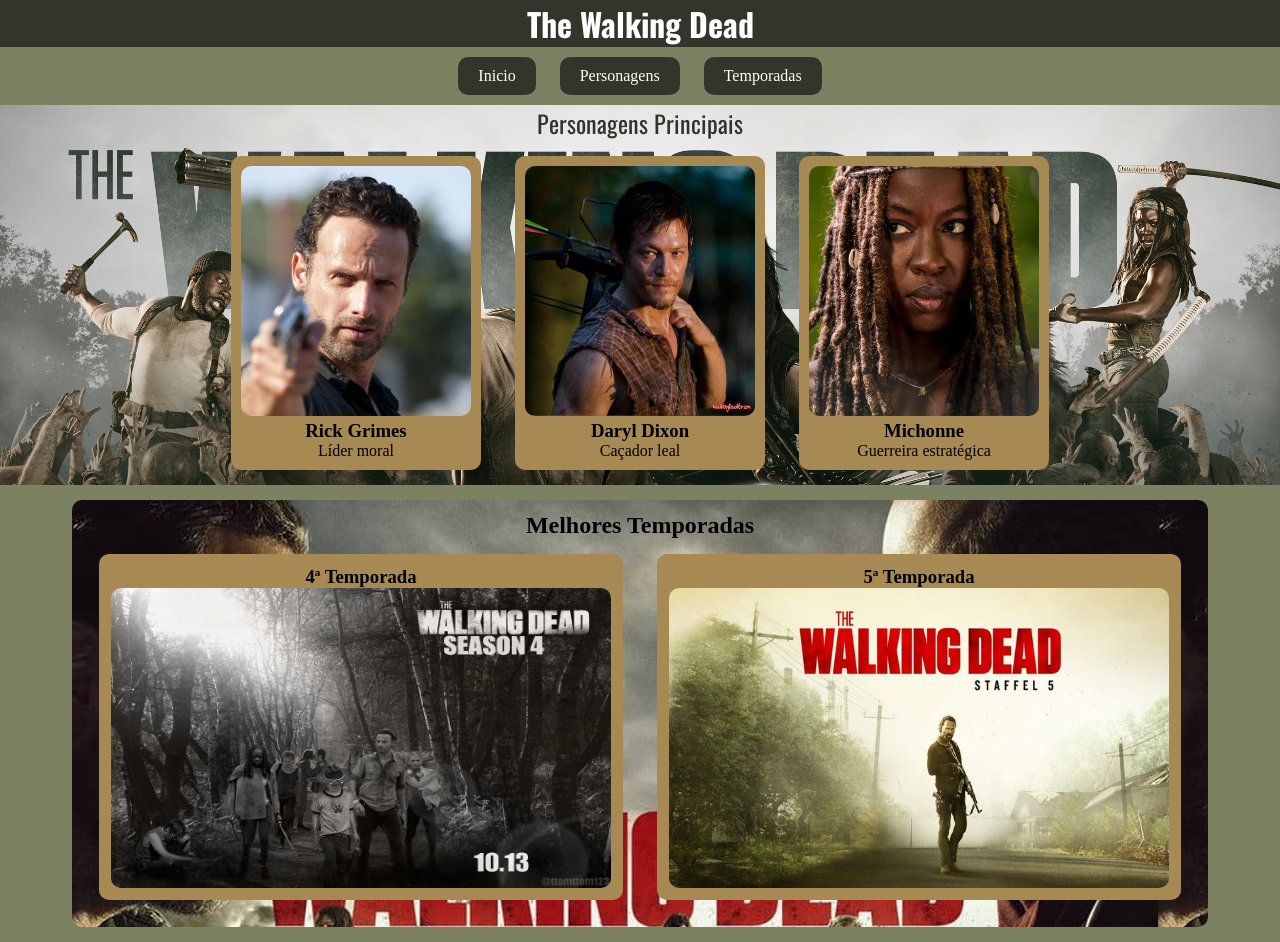
<file: index.html>
<!DOCTYPE html>
<html lang="pt-br">
<head>
    <meta charset="UTF-8">
    <meta name="viewport" content="width=device-width, initial-scale=1.0">
    <link rel="stylesheet" href="./style.css">
    <link rel="shortcut icon" href="./imagens/people.png">
    <title>Inicio</title>
</head>
<body>
    <header> <!--Cabeçalho do site-->
        <h1>The Walking Dead</h1>
    </header>
    <nav>
        <a href="./index.html">Inicio</a>
        <a href="./personagens.html">Personagens</a>
        <a href="./temporadas.html">Temporadas</a>
    </nav>
    <main>
        <!--contedo principal do site-->
        <section id="personagens">
            <h2>Personagens Principais</h2>

            <article class="card"> <!--card do Rick-->
                <img src="./imagens/Rick_Grimes.webp" alt="">
                <h3>Rick Grimes</h3>
                <p>Líder moral</p>
            </article>
            <article class="card"> <!--card do Daryl-->
                <img src="./imagens/Daryl Dixon.jpg" alt="">
                <h3>Daryl Dixon</h3>
                <p>Caçador leal</p>
            </article>
            <article class="card"> <!--card da Michonne-->
                <img src="./imagens/Michonne.jpg" alt="">
                <h3>Michonne</h3>
                <p>Guerreira estratégica</p>
            </article>



        </section>
        <!--seção de melhores ...temporadas...-->
        <section id="temporadas">
            <h2>Melhores Temporadas</h2>
            <article class="temporada">
                <h3>4ª Temporada</h3>
                    <img src="./imagens/the-walking-dead-season-4.jpg" alt="4ª temporada">
            </article>
            <article class="temporada">
                <h3>5ª Temporada</h3>
                    <img src="./imagens/5ª temporada.jpg" alt="5ª temporada">
            </article>
        </section>
    </main>
    
</body>
</html>
</file>
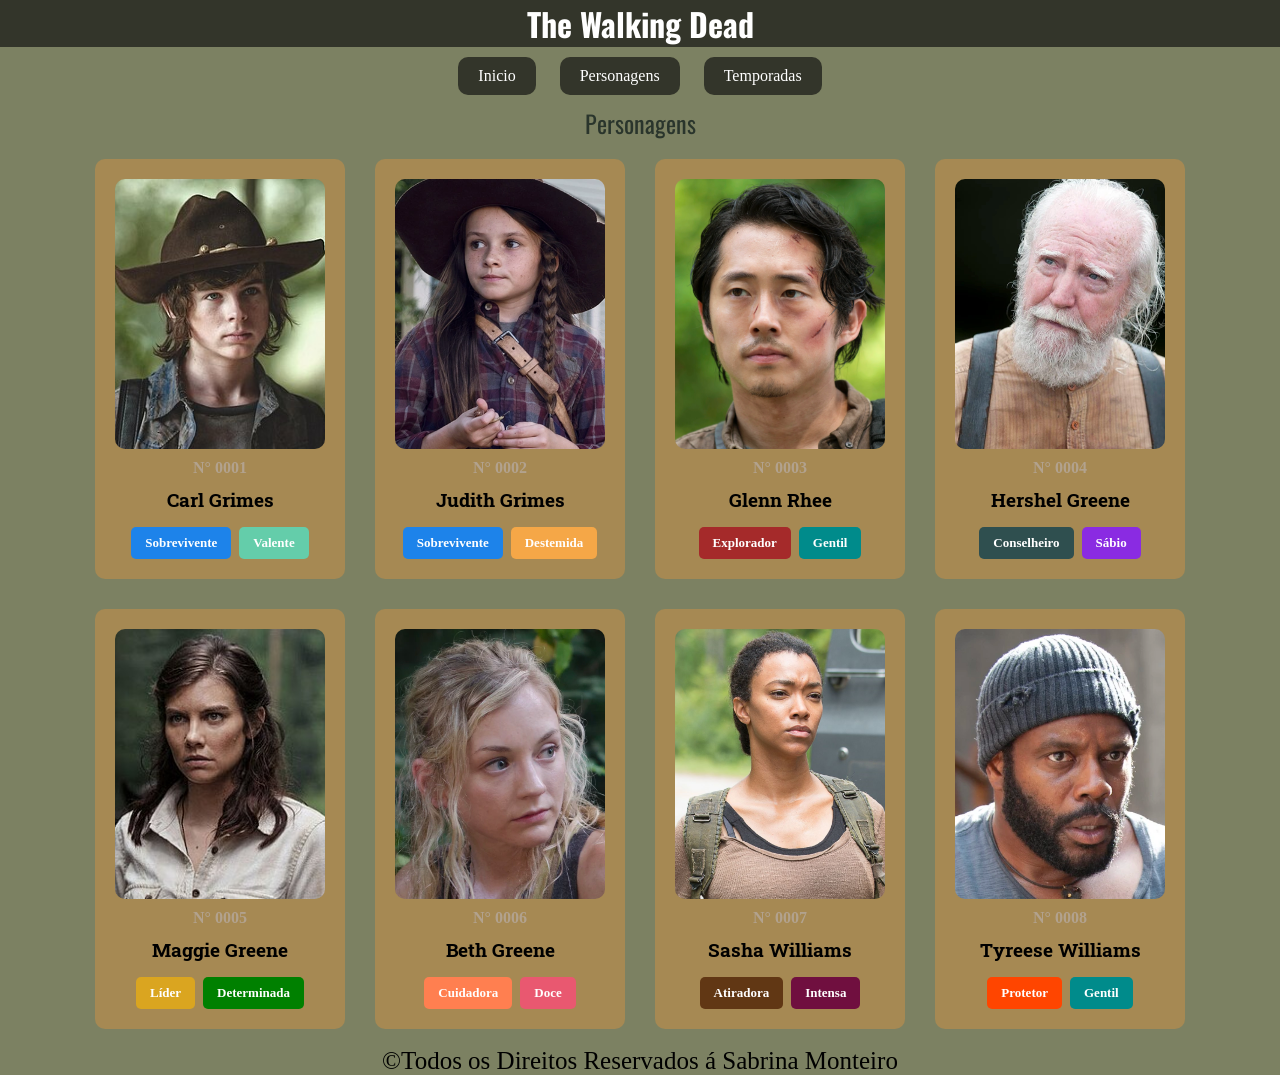
<file: personagens.html>
<!DOCTYPE html>
<html lang="pt-br">
<head>
    <meta charset="UTF-8">
    <meta name="viewport" content="width=device-width, initial-scale=1.0">
    <link rel="stylesheet" href="style.css">
    <link rel="stylesheet" href="personagens.css">
    <link rel="shortcut icon" href="./imagens/people.png">
    <title>Personagens</title>
</head>
<body>
    <header>
        <h1>The Walking Dead</h1>
  
        
    </header>
        <nav>
            <a href="./index.html">Inicio</a>
            <a href="./personagens.html">Personagens</a>
            <a href="./temporadas.html">Temporadas</a>
        </nav>
    
    <main>
        <section id="personagem">
        <h2>Personagens</h2>
        <br>
        <div class="container-personagens">
        <div class="item">
            <img src="./imagens/Carl-Grimes.jpg" alt="Carl Grimes">
            <p>N° 0001</p>
            <h3>Carl Grimes</h3>
            <div class="tags">
                <span class="tag sobrevivente">Sobrevivente</span>
                <span class="tag valente">Valente</span>
            </div>
        </div>
        <div class="item">
            <img src="./imagens/Judith Grimes.webp" alt="Judith Grimes">
            <p>N° 0002</p>
            <h3>Judith Grimes</h3>
            <div class="tags">
                <span class="tag sobrevivente">Sobrevivente</span>
                <span class="tag destemida">Destemida</span>
            </div>
        </div>
        <div class="item">
            <img src="./imagens/glenn_rhee.webp" alt="Glenn Rhee">
            <p>N° 0003</p>
            <h3>Glenn Rhee</h3>
            <div class="tags">
                <span class="tag explorador">Explorador</span>
                <span class="tag gentil">Gentil</span>
            </div>
        </div>
        <div class="item">
            <img src="./imagens/Hershel.webp" alt="Hershel Greene">
            <p>N° 0004</p>
            <h3>Hershel Greene</h3>
            <div class="tags">
                <span class="tag conselheiro">Conselheiro</span>
                <span class="tag sabio">Sábio</span>
            </div>
        </div>
        <div class="item">
            <img src="./imagens/Maggie_Greene.jpg" alt="Maggie Greene">
            <p>N° 0005</p>
            <h3>Maggie Greene</h3>
            <div class="tags">
                <span class="tag lider">Líder</span>
                <span class="tag determinada">Determinada</span>
            </div>
        </div>
        <div class="item">
            <img src="./imagens/beth_greene.webp" alt="Beth Greene">
            <p>N° 0006</p>
            <h3>Beth Greene</h3>
            <div class="tags">
                <span class="tag cuidadora">Cuidadora</span>
                <span class="tag doce">Doce</span>
            </div>
        </div>
        <div class="item">
            <img src="./imagens/Sasha_Williams.png" alt="Sasha Williams">
            <p>N° 0007</p>
            <h3>Sasha Williams</h3>
            <div class="tags">
                <span class="tag atiradora">Atiradora</span>
                <span class="tag intensa">Intensa</span>
            </div>
        </div>
        <div class="item">
            <img src="./imagens/tyreese_williams.webp" alt="Tyreese Williams">
            <p>N° 0008</p>
            <h3>Tyreese Williams</h3>
            <div class="tags">
                <span class="tag protetor">Protetor</span>
                <span class="tag gentil">Gentil</span>
            </div>
        </div>
    </div>
    </section>
    </main>
    <br>
    <footer>
        &copy;Todos os Direitos Reservados á Sabrina Monteiro 
    </footer>

    
</body>
</html>
</file>
<file: style.css>
/* import da fonte do meu titulo */
@import url('https://fonts.googleapis.com/css2?family=Bitcount+Grid+Single+Ink:wght@100..900&family=Kablammo&family=Oswald&display=swap');
@import url('https://fonts.googleapis.com/css2?family=BJCree:wght@400;500;600;700&family=Cherry+Bomb+One&family=Kablammo&display=swap');

* {
    box-sizing: border-box;
    margin: 0%;
    padding: 0%;
}

/* mudar as caracteristicas de todo o meu conteudo do body */
body {
    text-align: center;
    background-color: rgb(124, 129, 98);
}


header {
    background-color: rgb(51, 53, 42);
    font-family: "Oswald", sans-serif;
    font-optical-sizing: auto;
    font-weight: 400;
    font-style: normal;
    color: white;
}

nav a {
    color: white;
    text-decoration: none;
    /* tira o sublinhado do texto */
    display: inline-block;
    /* ativar o display */
    margin: 10px;
    /* aumentar o espaçamento */
    padding: 10px 20px;
    background-color: rgb(51, 53, 42);
    border-radius: 10px;
}

nav a:hover {
    background-color: rgb(73, 76, 59);
}

.card {
    display: inline-block;
    width: 250px;
    margin: 15px;
    padding: 10px;
    background-color: rgb(166, 137, 83);
    border-radius: 10px;
}

.card img {
    width: 100%;
    height: 250px;
    border-radius: 10px;
}

#personagens h2 {
    font-family: "Oswald", sans-serif;
    font-optical-sizing: auto;
    font-weight: 400;
    font-style: normal;
    color: rgb(42, 53, 44);
}

#personagens {
    background-image: url(./imagens/3banner.jpg);
    /*background-size: mexe no tamanho do plano de fundo/imagem | cover = esticar a imagem | contain = mantem o tamanho original | background-repeat: tira a repetição ou coloca */
    background-repeat: no-repeat;
    background-size: cover;
}

#personagens p {
    font-family: "BJCree", serif;
    font-weight: 400;
    font-style: normal;
}

.card:hover {
    transform: translateY(-10px);
    transition: 0.5s;
}

#temporadas {
    display: inline-block;
    margin: 15px;
    padding: 12px;
    background-image: url(./imagens/banner.jpg);
    border-radius: 10px;
    
    
}

.temporada {
    display: inline-block;
    margin: 15px;
    padding: 12px;
    background-color: rgb(166, 137, 83);
    border-radius: 10px;
}

.temporada img {
    display: flex;
    width: 500px;
    height: 300px;
    border-radius: 10px;
}
.temporada:hover {
    transform: translateY(-10px);
    transition: 0.5s;
}
</file>
<file: personagens.css>
@import url('https://fonts.googleapis.com/css2?family=BJCree:wght@400;500;600;700&family=Bree+Serif&family=Cherry+Bomb+One&family=Kablammo&family=Poppins:ital,wght@0,100;0,200;0,300;0,400;0,500;0,600;0,700;0,800;0,900;1,100;1,200;1,300;1,400;1,500;1,600;1,700;1,800;1,900&family=Roboto+Slab:wght@100..900&display=swap');


*{
    box-sizing: border-box;
    margin: 0%;
    padding: 0%;
}
body {
    background-color: rgb(124, 129,98);;
}
#personagem{
    background-color: rgb(124, 129,98);
}
#personagem h2{
    font-family: "Oswald", sans-serif;
    font-optical-sizing: auto;
    font-weight: 400;
    font-style: normal;
    color: rgb(42, 53, 44);
}
.container-personagens{
   display: flex;
   flex-wrap: wrap; /* permite quebrar a linha */
   justify-content: center;
   align-items: stretch;
   gap: 30px;
    
}
.item {
    width: 250px;
    background-color:  rgb(166, 137, 83);
    border-radius: 10px;
    padding: 20px;
    display: flex; /* ativar o flexbox */
    flex-direction: column; /* muda a direção dos eixos e deixa em coluna */
    justify-content: space-between;
    
}

.item img{
    width: 100%;
    height: 270px;
    object-fit: cover;
    margin-bottom: 10px;
    border-radius: 10px;
}
/* ESTOU ALTERANDO O ESTILO DO PARAGRAFO*/
.item p{
    color: rgb(178, 162, 142);
    font-weight: bold; /* altera a espessura da fonte */
    margin-bottom: 10px;
}
.item h3{
    font-family: "Roboto Slab", serif;
    font-optical-sizing: auto;
    font-weight: 700;
    font-style: normal;
    margin-bottom: 15px;

}
.item:hover{
    transform: translateY(-10px);
    transition: 0.5s;
}

.tags {
    display: flex;
    flex-wrap: wrap;
    gap: 8px;
    justify-content: center;
}
.tag {
    color: white;
    padding: 8px 14px;
    border-radius: 5px;
    font-size: 13px;
    font-weight: bold;
    display: inline-flex;

}
.sobrevivente {
    background-color: rgb(29, 131, 234);
    
}
.lider {
    background-color: goldenrod;
}
.destemida {
    background-color: rgb(245, 167, 71);
}
.determinada {
    background-color: green;
}
.gentil {
    background-color: darkcyan;
}
.sabio {
    background-color: blueviolet;
}
.explorador {
    background-color: brown;
}
.cuidadora {
    background-color: coral;
}
.doce {
    background-color: rgb(233, 88, 112);
}
.intensa {
    background-color: rgb(112, 15, 63);
}
.atiradora {
    background-color: rgb(97, 55, 20);
}
.valente {
    background-color: rgb(100, 205, 170);
}
.conselheiro {
    background-color: darkslategrey;
}
.protetor {
    background-color: orangered;
}
footer{
    color: rgb(0, 0, 0);
    font-size: 25px;
    transition: 0.3s, box-shadow 0.3s;
}
footer:hover{
    color: black;
    box-shadow: 0 0 50px 20px lemonchiffon;
}

/* RESPONSIVO */

@media(max-width: 600px){
    #personagem h2{
        font-size: 50px;
    }
}
</file>
